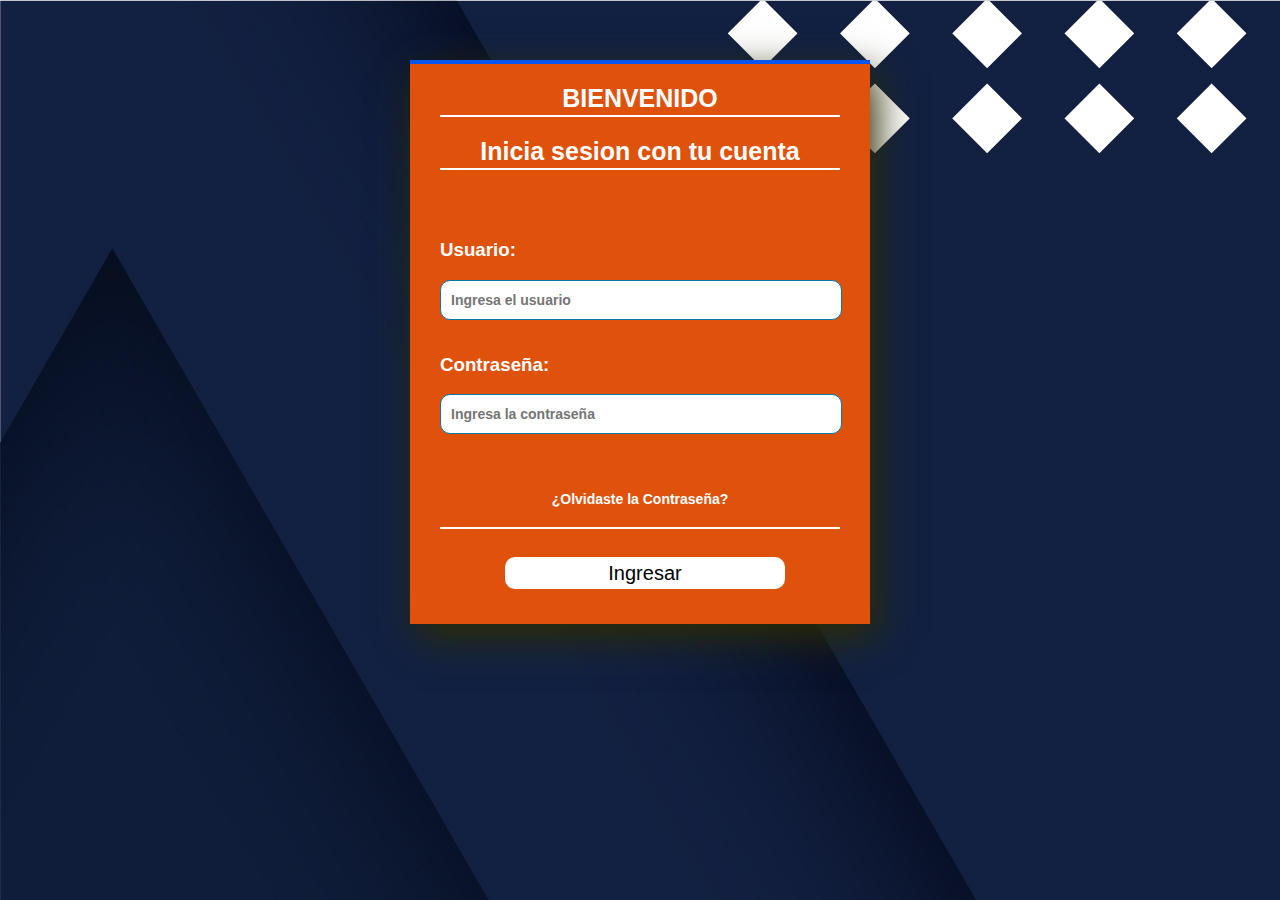
<file: files/SignIn/signIn.html>
<!DOCTYPE html>
<html>

<head>
  <title>Inicio De Sesion</title>
  <link rel="stylesheet" type="text/css" href="Estilo.css">
  <link rel="shortcut icon" href="../iconos gif/pixlr-bg-result.png" type="image/x-icon">
</head>

<body background="../wallpapers/fondo1.jpg">
  <a href="../../index.html"><img class="backend" src="../iconos gif/pixlr-bg-result.png" alt="" ></a>
  <div id="screen">
    <section class="form-login">
      <h1>BIENVENIDO</h1>
      <h2>Inicia sesion con tu cuenta</h2>
      <h3>Usuario:</h3>
      <input class="controls" type="text" name="usuario" value="" placeholder="Ingresa el usuario">
      <h3>Contraseña:</h3>
      <input class="controls" type="password" name="contraseña" value="" placeholder="Ingresa la contraseña">
      <h3>
        <p><a href="#">¿Olvidaste la Contraseña?</a></p>
      </h3>
      <input class="buttons" type="submit" name="" value="Ingresar">
    </section>
  </div>
</body>

</html>
</file>
<file: files/SignIn/Estilo.css>
body {
  font-family: Arial;
}

.form-login {
width: 400px;
height: 520px;
background-color: rgb(223, 82, 12);
margin: auto;
margin-top: 60px;
box-shadow: 7px 13px 37px rgb(46, 45, 2);
padding: 20px 30px;
border-top: 4px solid rgb(8, 86, 241);
color: white;
display: flex;
flex-direction: column;
}

.form-login h1 {
margin: 0;
text-align: center;
height: 40px;
margin-bottom: 20px;
border-bottom: 2px solid;
font-size: 25px;
}

.form-login h2 {
margin: 0;
text-align: center;
height: 40px;
margin-bottom: 50px;
border-bottom: 2px solid;
font-size: 25px;
}

.controls {
 width: 380px;
 border: 1px solid #017bab;
 margin-bottom: 15px;
 padding: 11px 10px;
 background: white;
 height: 20px;
 font-size: 14px;
 font-weight: bold;
 border-radius: 10px;
}

@media screen and (max-width:780px){
  .controls{
    width: 320px;
    margin-left: 22px;
  }
}

.buttons {
  width: 70%;
  align-items: center;
  height: 40px;
  background-color: white;
  border: none;
  color: black;
  margin-bottom: 15px;
  font-size: 20px;
  display: flex;
  justify-content: center;
  margin-left: 65px;
  border-radius: 10px;
}

.buttons:hover{
  background-color: #0a37ca;
  cursor: pointer;
  transform: scale(0.99);
}

.form-login a {
  color: white;
  text-decoration: none;
  font-size: 14px;
}

.form-login p {
  height: 40px;
  text-align: center;
  border-bottom: 2px solid;
  margin-bottom: 10px;
}

.form-login a:hover {
  text-decoration: underline;
}

@media screen and (max-width:780px){
  div#screen{
    padding-right: 17%;
    margin: -10%;
    padding: 0;
  }

  .buttons{
    margin-right: 20px;

  }
}
  .backend{
  width: 100px;
  height: 100px;
  display: none;
}

@media screen and (max-width:780px){
  .backend{
    display: block;
  }
}
</file>
